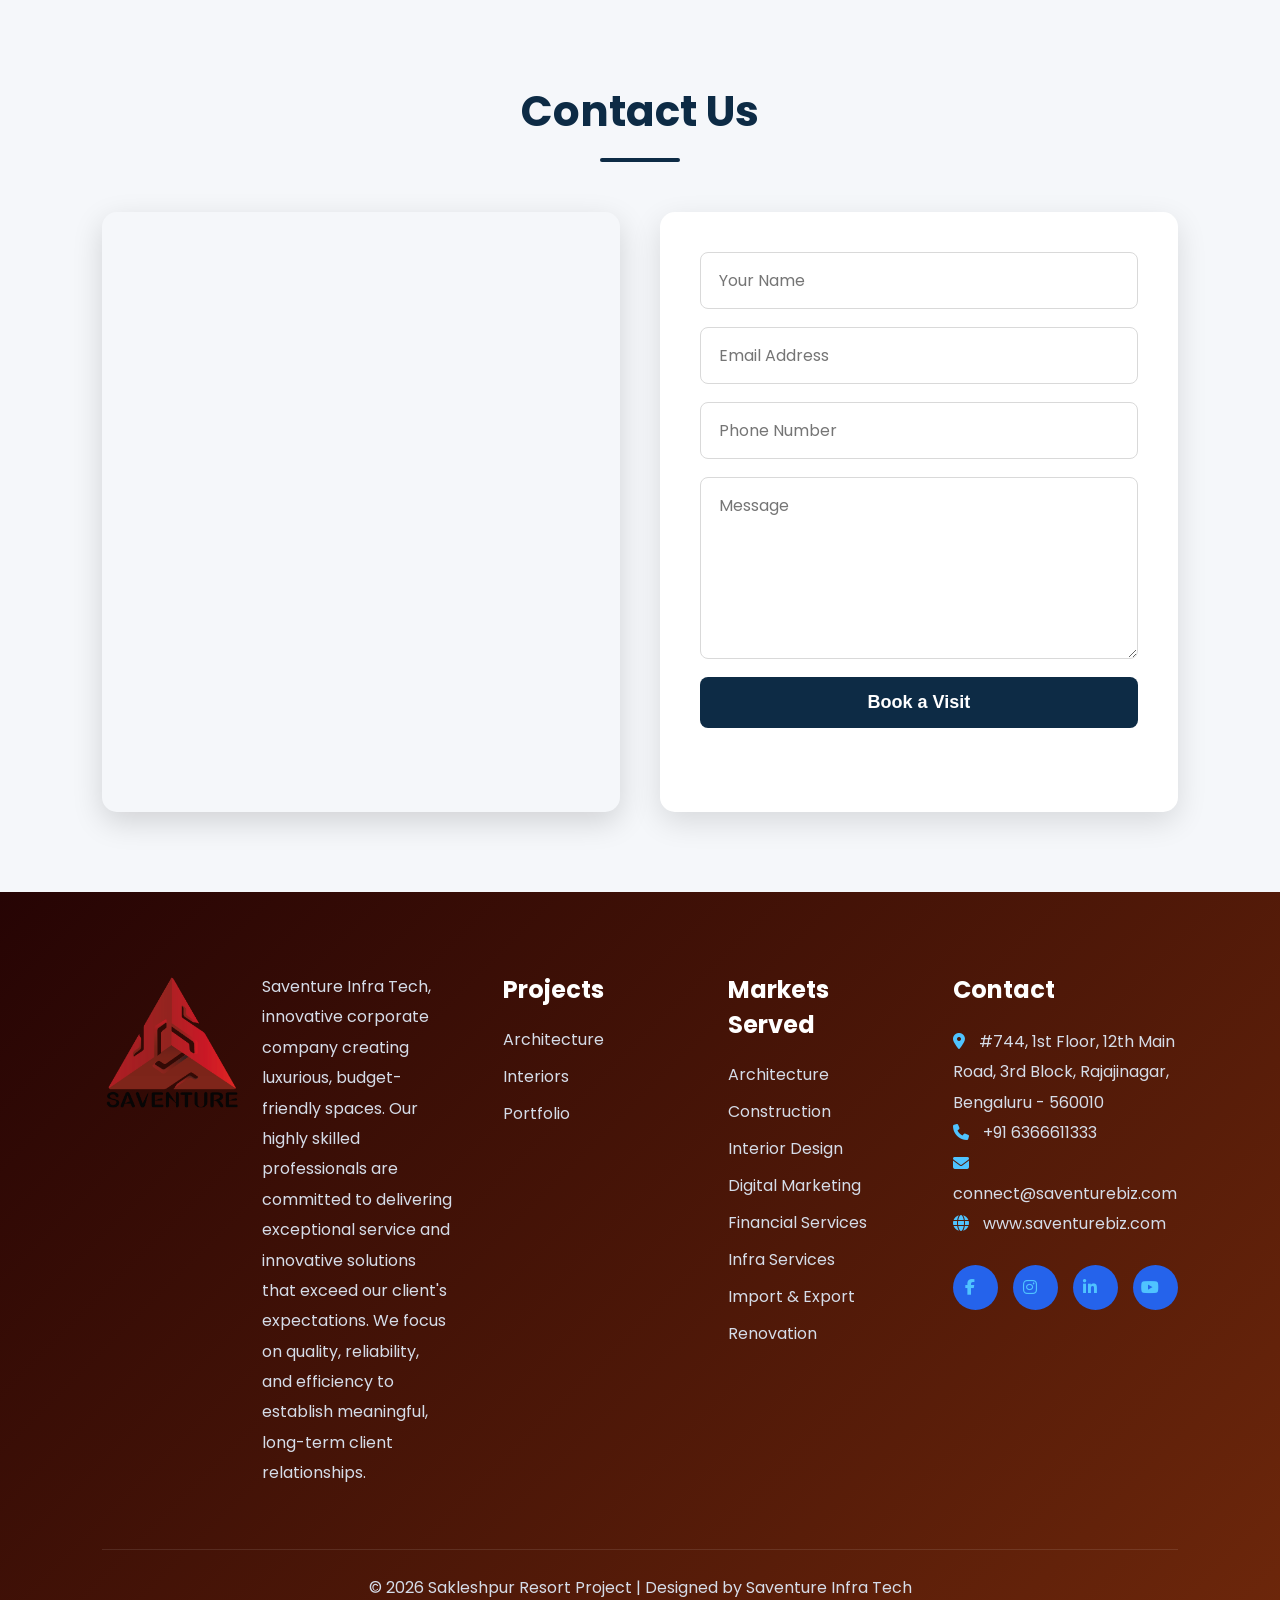
<file: index.html>
<!DOCTYPE html>
<html lang="en">
<head>
    <meta charset="UTF-8">
    <meta name="viewport" content="width=device-width, initial-scale=1.0">

    <title>Saventure : Interior Design, Architecture & Digital Marketing...</title>
    <link rel="stylesheet" href="style.css">
    <link rel="icon" type="image/png" href="images/logo.png">

    <!-- Font -->
    <link href="https://fonts.googleapis.com/css2?family=Poppins:wght@300;400;500;600;700;800&display=swap" rel="stylesheet">

    <!-- Font Awesome -->
    <link rel="stylesheet"
    href="https://cdnjs.cloudflare.com/ajax/libs/font-awesome/6.6.0/css/all.min.css"/>


</head>
<body>

    <!--====================================
        CONTACT SECTION
=====================================-->

<section class="contact" id="contact">

    <h2 class="contact-title">Contact Us</h2>

    <div class="contact-container">

        <!-- Left Side -->

 <!-- Left Side - Google Map -->

<div class="contact-map">

    <iframe
        src="https://www.google.com/maps/embed?pb=!1m18!1m12!1m3!1d6829.502913216808!2d75.74186652207456!3d12.731195955489124!2m3!1f0!2f0!3f0!3m2!1i1024!2i768!4f13.1!3m3!1m2!1s0x3ba51e4eec90dd1b%3A0xfd79ead8b18f220e!2sKasargali%20Nature%20Stays!5e1!3m2!1sen!2sin!4v1786967695940!5m2!1sen!2sin"
        width="100%"
        height="450"
        style="border:0;"
        allowfullscreen=""
        title="location"
        loading="lazy">
    </iframe>

</div>

        <!-- Right Side -->

<div class="contact-form">

    <form action="https://api.web3forms.com/submit" method="POST">
        

        <!-- Web3Forms Access Key -->
        <input type="hidden" name="access_key" value="adfc09b3-c875-46e3-8719-72ad55268c9a">

        <!-- Optional Subject -->
        <input type="hidden" name="subject" value="New Farm Resort - Book a Visit Enquiry">


        <input
            type="hidden"
            name="redirect"
            value="index.html">

        <input
            type="text"
            name="name"
            placeholder="Your Name"
            required
        >

        <input
            type="email"
            name="email"
            placeholder="Email Address"
            required
        >

        <input
            type="tel"
            name="phone"
            placeholder="Phone Number"
            required
        >

        <textarea
            name="message"
            rows="6"
            placeholder="Message"
            required
        ></textarea>

        <button type="submit">Book a Visit</button>

    </form>

</div>

    </div>

</section>


<!--==================================
            FOOTER
===================================-->

<footer class="footer">

    <div class="footer-container">

        <!-- Company -->

        <div class="footer-box">

            <img src="images/logo.png" class="footer-logo" alt="Saventure Logo">

            <p>
                 Saventure Infra Tech, innovative corporate company creating luxurious, budget-friendly spaces. 
                 Our highly skilled professionals are committed to delivering exceptional service and innovative solutions that exceed our client's expectations. 
                 We focus on quality, reliability, and efficiency to establish meaningful, long-term client relationships.
            </p>

        </div>

        <!-- Quick Links -->

        <div class="footer-box">

            <h3>Projects</h3>

            <ul>

                <li>
                    <a href="https://blog.saventurebiz.com/architecture/"
                       target="_blank"
                       rel="noopener noreferrer">
                        Architecture
                    </a>
                </li>

                <li>
                    <a href="https://blog.saventurebiz.com/interior-projects/"
                       target="_blank"
                       rel="noopener noreferrer">
                        Interiors
                    </a>
                </li>

                <li>
                    <a href="https://www.saventurebiz.com/portfolio/"
                       target="_blank"
                       rel="noopener noreferrer">
                        Portfolio
                    </a>
                </li>

            </ul>

        </div>

        <!-- Facilities -->

        <div class="footer-box">

            <h3>Markets Served</h3>

            <ul>

                <li>
                    <a href="https://www.saventurebiz.com/architecture/"
                       target="_blank"
                       rel="noopener noreferrer">
                        Architecture
                    </a>
                </li>

                <li>
                    <a href="https://www.saventurebiz.com/constructions/"
                       target="_blank"
                       rel="noopener noreferrer">
                        Construction
                    </a>
                </li>

                <li>
                    <a href="https://www.saventurebiz.com/interior-design/"
                       target="_blank"
                       rel="noopener noreferrer">
                        Interior Design
                    </a>
                </li>

                <li>
                    <a href="https://www.saventurebiz.com/digital-marketing/"
                       target="_blank"
                       rel="noopener noreferrer">
                        Digital Marketing
                    </a>
                </li>

                <li>
                    <a href="https://www.saventurebiz.com/coming-soon/"
                       target="_blank"
                       rel="noopener noreferrer">
                        Financial Services
                    </a>
                </li>

                <li>
                    <a href="https://www.saventurebiz.com/infra-services/"
                       target="_blank"
                       rel="noopener noreferrer">
                        Infra Services
                    </a>
                </li>

                <li>
                    <a href="https://www.saventurebiz.com/import-export/"
                       target="_blank"
                       rel="noopener noreferrer">
                        Import & Export
                    </a>
                </li>

                <li>
                    <a href="https://www.saventurebiz.com/renovation/"
                       target="_blank"
                       rel="noopener noreferrer">
                        Renovation
                    </a>
                </li>

            </ul>

        </div>

        <!-- Contact -->

        <div class="footer-box">

            <h3>Contact</h3>

            <p>

                <i class="fas fa-map-marker-alt"
                   aria-hidden="true"></i>

                <a href="https://maps.google.com/?q=744,+1st+Floor,+12th+Main+Road,+3rd+Block,+Rajajinagar,+Bengaluru,+560010"
                   target="_blank"
                   rel="noopener noreferrer">

                    #744, 1st Floor, 12th Main Road,
                    3rd Block, Rajajinagar,
                    Bengaluru - 560010

                </a>

            </p>


            <p>

                <i class="fas fa-phone"
                   aria-hidden="true"></i>

                <a href="tel:+916366611333">

                    +91 6366611333

                </a>

            </p>


            <p>

                <i class="fas fa-envelope"
                   aria-hidden="true"></i>

                <a href="mailto:connect@saventurebiz.com">

                    connect@saventurebiz.com

                </a>

            </p>


            <p>

                <i class="fas fa-globe"
                   aria-hidden="true"></i>

                <a href="https://www.saventurebiz.com/"
                   target="_blank"
                   rel="noopener noreferrer">

                    www.saventurebiz.com

                </a>

            </p>

            <div class="social-icons">
                <a href="https://www.facebook.com/people/Saventure-Infra-Tech/100094907114961/"
                   target="_blank"
                   rel="noopener noreferrer"
                   aria-label="Saventure on Facebook">

                    <i class="fab fa-facebook-f"
                       aria-hidden="true"></i>

                </a>


                <a href="https://www.instagram.com/saventureinfratechllp/"
                   target="_blank"
                   rel="noopener noreferrer"
                   aria-label="Saventure on Instagram">

                    <i class="fab fa-instagram"
                       aria-hidden="true"></i>

                </a>


                <a href="https://www.linkedin.com/in/nandini-savandhi-25877431/"
                   target="_blank"
                   rel="noopener noreferrer"
                   aria-label="Saventure on LinkedIn">

                    <i class="fab fa-linkedin-in"
                       aria-hidden="true"></i>

                </a>


                <a href="https://www.youtube.com/@SaventureBiz"
                   target="_blank"
                   rel="noopener noreferrer"
                   aria-label="Saventure on YouTube">

                    <i class="fab fa-youtube"
                       aria-hidden="true"></i>

                </a>
            </div>

        </div>

    </div>

    <div class="footer-bottom">

        © 2026 Sakleshpur Resort Project |
        Designed by Saventure Infra Tech

    </div>

</footer>

  

    </body>
</html>
</file>
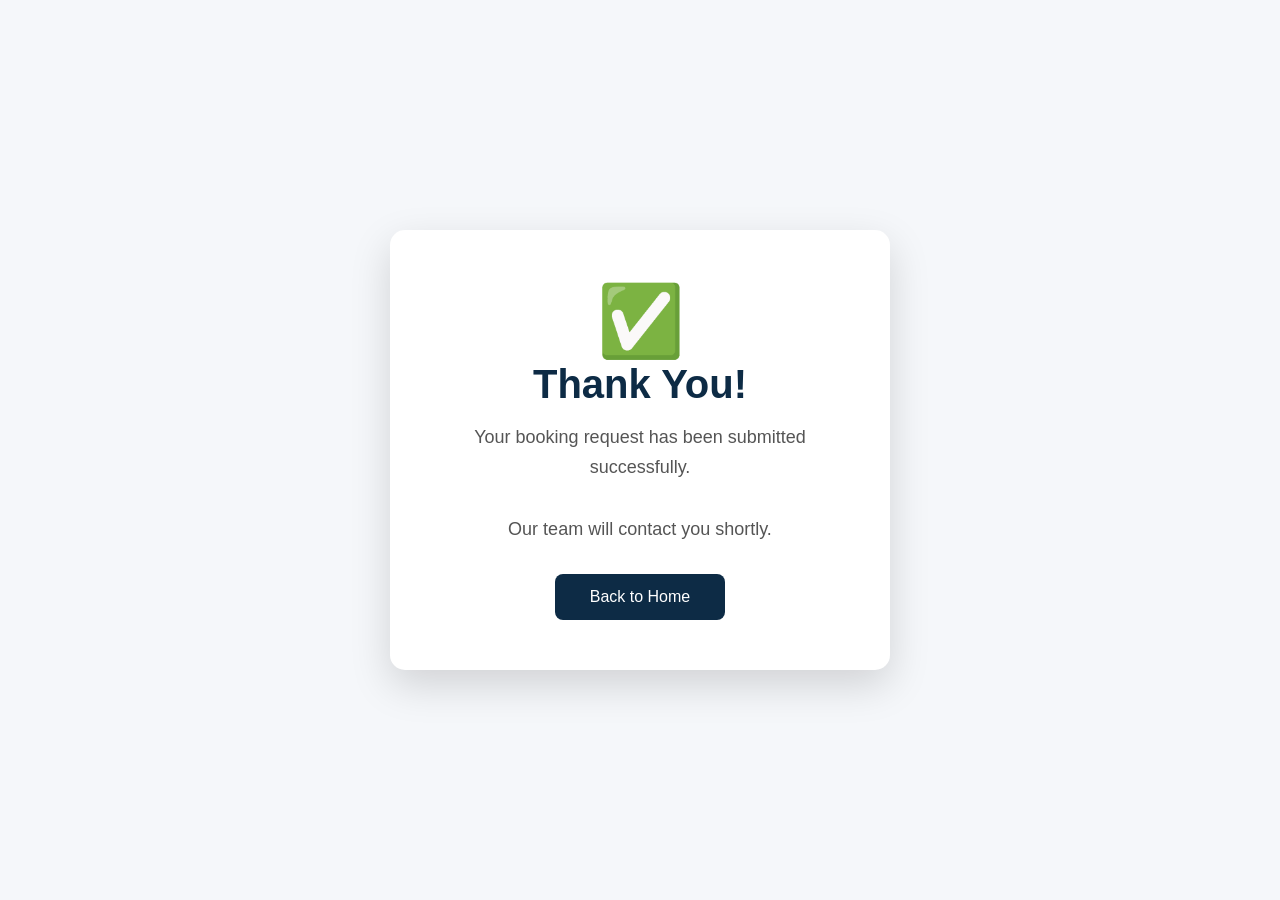
<file: thank-you.html>
<!DOCTYPE html>
<html lang="en">
<head>

<meta charset="UTF-8">
<meta name="viewport" content="width=device-width, initial-scale=1.0">

<title>Thank You | Sakleshpur Resort Project</title>

<link rel="stylesheet" href="style.css">

<style>

body{
    margin:0;
    font-family:Arial, sans-serif;
    background:#f5f7fa;
    display:flex;
    justify-content:center;
    align-items:center;
    height:100vh;
}

.box{

    background:#fff;
    width:500px;
    max-width:90%;
    padding:50px;
    text-align:center;
    border-radius:15px;
    box-shadow:0 15px 40px rgba(0,0,0,.15);

}

h1{

    color:#0d2b45;
    font-size:40px;
    margin-bottom:15px;

}

p{

    font-size:18px;
    color:#555;
    line-height:1.7;

}

a{

    display:inline-block;
    margin-top:30px;
    background:#0d2b45;
    color:#fff;
    padding:14px 35px;
    text-decoration:none;
    border-radius:8px;
    transition:.3s;

}

a:hover{

    background:#144c78;

}

.check{

    font-size:70px;
    color:green;

}

</style>

</head>

<body>

<div class="box">

<div class="check">✅</div>

<h1>Thank You!</h1>

<p>

Your booking request has been submitted successfully.

<br><br>

Our team will contact you shortly.

</p>

<a href="index.html">

Back to Home

</a>

</div>

</body>

</html>
</file>
<file: style.css>
/* ==========================
        GLOBAL CSS
========================== */

*{
    margin:0;
    padding:0;
    box-sizing:border-box;
}

html{
    scroll-behavior:smooth;
    scroll-padding-top:90px;
}

body{

    font-family:'Poppins',sans-serif;
    background:#f4f7fb;
}


/*==================================
        CONTACT SECTION
==================================*/

.contact{
    padding:80px 8%;
    background:#f5f7fa;
}

.contact-title{
    text-align:center;
    font-size:42px;
    font-weight:700;
    color:#0d2b45;
    margin-bottom:50px;
    position:relative;
}

.contact-title::after{
    content:"";
    width:80px;
    height:4px;
    background:#0d2b45;
    display:block;
    margin:15px auto 0;
    border-radius:50px;
}

.contact-container{
    display:grid;
    grid-template-columns:1fr 1fr;
    gap:40px;
    align-items:stretch;
}

/* Google Map */

.contact-map{
    min-height:600px;
    border-radius:15px;
    overflow:hidden;
    box-shadow:0 10px 30px rgba(0,0,0,.15);
}

.contact-map iframe{
    width:100%;
    height:100%;
    display:block;
}

/* Contact Form */

.contact-form{
    background:#ffffff;
    padding:40px;
    border-radius:15px;
    box-shadow:0 10px 30px rgba(0,0,0,.12);
}

.contact-form form{
    display:flex;
    flex-direction:column;
    gap:18px;
}

.contact-form input,
.contact-form textarea{
    width:100%;
    padding:15px 18px;
    border:1px solid #d9d9d9;
    border-radius:8px;
    font-size:16px;
    outline:none;
    transition:.3s;
    font-family:inherit;
    background:#fff;
}

.contact-form input:focus,
.contact-form textarea:focus{
    border-color:#0d2b45;
    box-shadow:0 0 8px rgba(13,43,69,.2);
}

.contact-form textarea{
    resize:vertical;
}

.contact-form button{
    background:#0d2b45;
    color:#fff;
    border:none;
    padding:15px;
    font-size:18px;
    font-weight:600;
    border-radius:8px;
    cursor:pointer;
    transition:.3s;
}

.contact-form button:hover{
    background:#00c6ff;
    color:#0d2b45;
}

/*==================================
            FOOTER
==================================*/

.footer{

    background:linear-gradient(135deg,#260404,#6d270b);
    color:#ffffff;
    padding:80px 8% 0;
}

.footer-container{
    max-width:1700px;
    margin:auto;
    display:grid;
    grid-template-columns:2fr 1fr 1fr 1fr;
    gap:50px;
}


.footer-box p a{
    color:#d5dce8;
    text-decoration:none;
    transition:.3s;
}

.footer-box p a:hover{
    color:#4fc3ff;
}

/* First Footer Box */


.footer-box:first-child{
    display:flex;
    align-items:flex-start;
    gap:20px;
}

.footer-box:first-child p{
    flex:1;
    margin:0;
    line-height:1.9;
}

.footer-logo{
    width:140px;
    height:auto;
    flex-shrink:0;
    margin:0;
}


.footer-box p{

    color:#d5dce8;
    line-height:1.9;
}

.footer-box h3{

    margin-bottom:20px;
    font-size:24px;
}

.footer-box ul{

    list-style:none;
}

.footer-box ul li{

    margin-bottom:12px;
}

.footer-box ul li a{

    text-decoration:none;
    color:#d5dce8;
    transition:.3s;
}

.footer-box ul li a:hover{

    color:#4fc3ff;
    padding-left:6px;
}

.footer-box i{

    color:#4fc3ff;
    margin-right:10px;
}

.social-icons{

    display:flex;
    gap:15px;
    margin-top:25px;
}

.social-icons a{

    width:45px;
    height:45px;
    display:flex;
    justify-content:center;
    align-items:center;
    background:#2563eb;
    color:#ffffff;
    border-radius:50%;
    text-decoration:none;
    transition:.35s;
}

.social-icons a:hover{

    transform:translateY(-6px);
    background:#ffffff;
    color:#2563eb;
}

.footer-bottom{

    margin-top:60px;
    text-align:center;
    padding:25px;
    border-top:1px solid rgba(255,255,255,.10);
    color:#d5dce8;
}



/* =========================================================
   RESPONSIVE WEB DESIGN
   SAKLESHpur LOCATION / CONTACT PAGE
========================================================= */


/* =========================================================
   LARGE TABLETS
   1200px AND BELOW
========================================================= */

@media (max-width: 1200px) {

    .contact {
        padding: 70px 6%;
    }

    .contact-container {
        gap: 30px;
    }

    .contact-form {
        padding: 32px;
    }

    .footer {
        padding: 70px 6% 0;
    }

    .footer-container {
        grid-template-columns: 2fr 1fr 1fr;
        gap: 40px;
    }

}


/* =========================================================
   TABLETS
   992px AND BELOW
========================================================= */

@media (max-width: 992px) {

    /* =========================
       CONTACT
    ========================= */

    .contact {
        padding: 60px 5%;
    }

    .contact-title {
        font-size: 38px;
        margin-bottom: 40px;
    }

    .contact-container {
        grid-template-columns: 1fr 1fr;
        gap: 25px;
    }

    .contact-map {
        min-height: 550px;
    }

    .contact-form {
        padding: 28px;
    }


    /* =========================
       FOOTER
    ========================= */

    .footer {
        padding: 60px 5% 0;
    }

    .footer-container {
        grid-template-columns: 1.5fr 1fr 1fr;
        gap: 35px;
    }

    .footer-box:first-child {
        flex-direction: column;
        gap: 15px;
    }

    .footer-logo {
        width: 130px;
    }

}


/* =========================================================
   MOBILE / TABLET
   768px AND BELOW
========================================================= */

@media (max-width: 768px) {

    /* =====================================================
       CONTACT SECTION
    ===================================================== */

    .contact {
        width: 100%;
        padding: 45px 20px 55px;
    }


    /* CONTACT HEADING */

    .contact-title {
        font-size: 34px;
        line-height: 1.2;
        margin-bottom: 35px;
    }

    .contact-title::after {
        width: 70px;
        height: 4px;
        margin-top: 12px;
    }


    /* =====================================================
       CONTACT CONTAINER
    ===================================================== */

    .contact-container {
        width: 100%;
        display: flex;
        flex-direction: column;
        gap: 30px;
        align-items: stretch;
    }


    /* =====================================================
       FORM FIRST ON MOBILE
    ===================================================== */

    .contact-form {
        order: 1;
        width: 100%;
        max-width: 100%;
        padding: 28px 22px;
        border-radius: 18px;
        box-shadow:
            0 8px 25px rgba(0, 0, 0, 0.10);
    }


    /* FORM */

    .contact-form form {
        width: 100%;
        display: flex;
        flex-direction: column;
        gap: 16px;
    }


    /* INPUTS */

    .contact-form input,
    .contact-form textarea {

        width: 100%;
        max-width: 100%;

        padding: 14px 15px;

        font-size: 15px;

        border-radius: 9px;
    }


    /* MESSAGE */

    .contact-form textarea {

        min-height: 140px;

        resize: vertical;
    }


    /* BOOK BUTTON */

    .contact-form button {

        width: 100%;

        padding: 14px 20px;

        font-size: 17px;

        border-radius: 9px;
    }


    /* =====================================================
       MAP SECOND ON MOBILE
    ===================================================== */

    .contact-map {

        order: 2;

        width: 100%;
        max-width: 100%;

        min-height: 0;

        height: 400px;

        border-radius: 18px;

        overflow: hidden;

        box-shadow:
            0 8px 25px rgba(0, 0, 0, 0.12);
    }


    .contact-map iframe {

        width: 100%;
        height: 100%;

        display: block;

        border: 0;
    }


    /* =====================================================
       FOOTER
    ===================================================== */

    .footer {

        width: 100%;

        padding: 55px 20px 0;
    }


    .footer-container {

        width: 100%;

        display: flex;
        flex-direction: column;

        gap: 40px;
    }


    /* FOOTER COMPANY */

    .footer-box:first-child {

        display: flex;

        flex-direction: column;

        align-items: flex-start;

        gap: 18px;
    }


    .footer-logo {

        width: 130px;

        height: auto;
    }


    .footer-box:first-child p {

        width: 100%;

        line-height: 1.8;

        font-size: 14px;
    }


    /* FOOTER HEADINGS */

    .footer-box h3 {

        font-size: 21px;

        margin-bottom: 16px;
    }


    /* FOOTER TEXT */

    .footer-box p {

        font-size: 14px;

        line-height: 1.8;
    }


    /* FOOTER LIST */

    .footer-box ul li {

        margin-bottom: 10px;
    }


    .footer-box ul li a {

        font-size: 14px;
    }


    /* CONTACT DETAILS */

    .footer-box p a {

        word-break: break-word;
    }


    /* SOCIAL ICONS */

    .social-icons {

        gap: 12px;

        margin-top: 20px;
    }


    .social-icons a {

        width: 42px;
        height: 42px;
    }


    /* FOOTER BOTTOM */

    .footer-bottom {

        margin-top: 45px;

        padding: 20px 5px;

        font-size: 12px;

        line-height: 1.6;
    }

}


/* =========================================================
   MOBILE PHONES
   576px AND BELOW
========================================================= */

@media (max-width: 576px) {

    /* =====================================================
       CONTACT
    ===================================================== */

    .contact {

        padding: 38px 15px 45px;
    }


    /* TITLE */

    .contact-title {

        font-size: 30px;

        margin-bottom: 30px;
    }


    .contact-title::after {

        width: 65px;

        height: 4px;

        margin-top: 11px;
    }


    /* =====================================================
       FORM
    ===================================================== */

    .contact-form {

        padding: 24px 18px;

        border-radius: 16px;
    }


    .contact-form form {

        gap: 14px;
    }


    .contact-form input,
    .contact-form textarea {

        padding: 13px 14px;

        font-size: 14px;

        border-radius: 8px;
    }


    .contact-form textarea {

        min-height: 130px;
    }


    .contact-form button {

        padding: 13px 18px;

        font-size: 16px;

        border-radius: 8px;
    }


    /* =====================================================
       MAP
    ===================================================== */

    .contact-map {

        height: 360px;

        border-radius: 16px;
    }


    /* =====================================================
       FOOTER
    ===================================================== */

    .footer {

        padding: 45px 15px 0;
    }


    .footer-container {

        gap: 35px;
    }


    .footer-logo {

        width: 120px;
    }


    .footer-box:first-child p {

        font-size: 18px;

        line-height: 1.75;
    }


    .footer-box h3 {

        font-size: 22px;
    }


    .footer-box p,
    .footer-box ul li a {

        font-size: 18px;
    }


    .social-icons a {

        width: 40px;
        height: 40px;
    }


    .footer-bottom {

        font-size: 14px;

        padding: 18px 5px;
    }

}


/* =========================================================
   SMALL MOBILE
   400px AND BELOW
========================================================= */

@media (max-width: 400px) {

    .contact {

        padding: 32px 12px 40px;
    }


    .contact-title {

        font-size: 27px;

        margin-bottom: 27px;
    }


    .contact-title::after {

        width: 60px;

        height: 3px;
    }


    .contact-container {

        gap: 25px;
    }


    .contact-form {

        padding: 20px 15px;

        border-radius: 14px;
    }


    .contact-form input,
    .contact-form textarea {

        font-size: 14px;

        padding: 12px;
    }


    .contact-form textarea {

        min-height: 120px;
    }


    .contact-form button {

        font-size: 15px;

        padding: 12px;
    }


    .contact-map {

        height: 330px;

        border-radius: 14px;
    }


    .footer {

        padding: 40px 12px 0;
    }


    .footer-box h3 {

        font-size: 29px;
    }


    .footer-box:first-child p,
    .footer-box p,
    .footer-box ul li a {

        font-size: 18px;
    }


    .footer-bottom {

        font-size: 18px;
    }

}


/* =========================================================
   VERY SMALL PHONES
   360px AND BELOW
========================================================= */

@media (max-width: 360px) {

    .contact-title {

        font-size: 25px;
    }


    .contact-form {

        padding: 18px 13px;
    }


    .contact-form input,
    .contact-form textarea {

        font-size: 13px;
    }


    .contact-form button {

        font-size: 14px;
    }


    .contact-map {

        height: 300px;
    }


    .footer-logo {

        width: 110px;
    }

}
</file>
